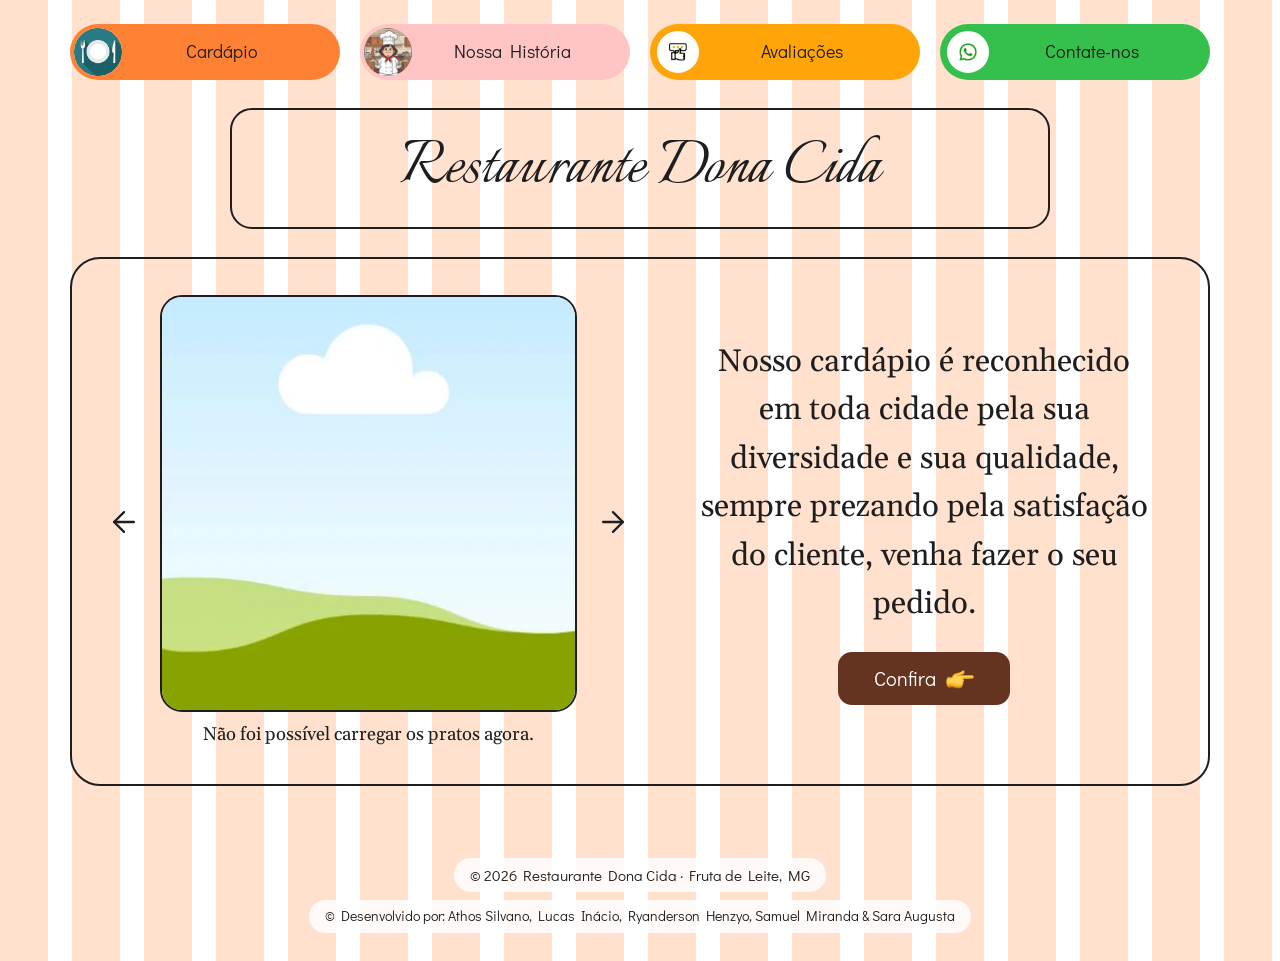
<file: index.html>
<!DOCTYPE html>
<html lang="pt-BR">
  <head>
    <meta charset="UTF-8" />
    <meta name="viewport" content="width=device-width, initial-scale=1.0" />
    <meta name="description" content="Restaurante Dona Cida, em Fruta de Leite (MG): comida mineira feita no fogão a lenha. Veja o cardápio e faça seu pedido." />
    <title>Restaurante Dona Cida</title>
    <link rel="icon" type="image/png" href="img/icone-tudo.png" />
    <link rel="preconnect" href="https://fonts.googleapis.com" />
    <link rel="preconnect" href="https://fonts.gstatic.com" crossorigin />
    <link
      href="https://fonts.googleapis.com/css2?family=Didact+Gothic&family=Gelasio:wght@400;600&family=Italianno&display=swap"
      rel="stylesheet"
    />
    <link rel="stylesheet" href="css/style.css" />
  </head>
  <body class="tema-pessego">
    <main class="pagina">
      <nav class="grupo-pills nav-topo" aria-label="Menu principal">
        <a class="pill pill-laranja" href="cardapio.html">
          <img class="pill-icone" src="img/icone-cardapio.png" alt="" />
          <span class="pill-texto">Cardápio</span>
        </a>
        <a class="pill pill-rosa" href="historia.html">
          <img class="pill-icone" src="img/icone-historia.png" alt="" />
          <span class="pill-texto">Nossa História</span>
        </a>
        <a class="pill pill-ambar" href="avaliacoes.html">
          <img class="pill-icone com-borda" src="img/icone-avaliacoes.png" alt="" />
          <span class="pill-texto">Avaliações</span>
        </a>
        <a class="pill pill-whats" href="contato.html">
          <img class="pill-icone com-borda" src="img/icone-whatsapp.png" alt="" />
          <span class="pill-texto">Contate-nos</span>
        </a>
      </nav>

      <header class="titulo-caixa home-titulo">
        <h1>Restaurante Dona Cida</h1>
      </header>

      <section class="painel home-painel" aria-label="Pratos em destaque">
        <div class="carrossel">
          <button type="button" class="btn-seta" id="carrossel-anterior" aria-label="Prato anterior">
            <span data-icone="seta-esquerda"></span>
          </button>
          <div class="carrossel-centro">
            <div class="carrossel-quadro" id="carrossel-quadro"></div>
            <p class="carrossel-legenda" id="carrossel-legenda" aria-live="polite">Carregando…</p>
          </div>
          <button type="button" class="btn-seta" id="carrossel-proximo" aria-label="Próximo prato">
            <span data-icone="seta-direita"></span>
          </button>
        </div>

        <div class="home-texto">
          <p>
            Nosso cardápio é reconhecido em toda cidade pela sua diversidade e sua qualidade, sempre prezando pela
            satisfação do cliente, venha fazer o seu pedido.
          </p>
          <a class="btn" href="cardapio.html">Confira <img src="img/icone-dedo.png" alt="" width="28" height="28" /></a>
        </div>
      </section>
    </main>

    <footer class="rodape">
      <p>&copy; 2026 Restaurante Dona Cida · Fruta de Leite, MG</p>
      <p>&copy; Desenvolvido por: Athos Silvano, Lucas Inácio, Ryanderson Henzyo, Samuel Miranda &amp; Sara Augusta</p>
    </footer>

    <script type="module" src="js/index.js"></script>
  </body>
</html>
</file>
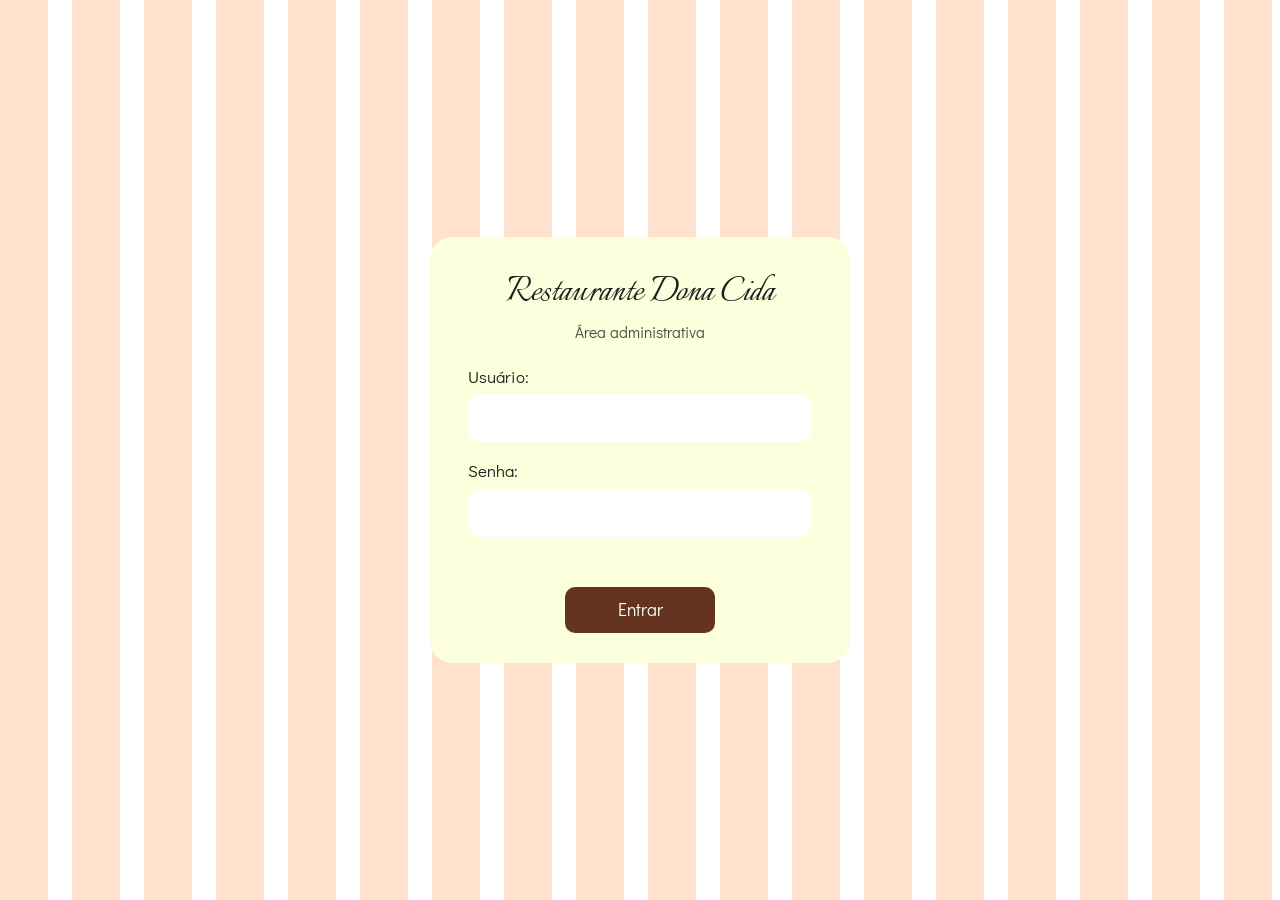
<file: admin/index.html>
<!DOCTYPE html>
<html lang="pt-BR">
  <head>
    <meta charset="UTF-8" />
    <meta name="viewport" content="width=device-width, initial-scale=1.0" />
    <meta name="robots" content="noindex, nofollow" />
    <title>Entrar — Administração Dona Cida</title>
    <link rel="icon" type="image/png" href="../img/icone-tudo.png" />
    <link rel="preconnect" href="https://fonts.googleapis.com" />
    <link rel="preconnect" href="https://fonts.gstatic.com" crossorigin />
    <link
      href="https://fonts.googleapis.com/css2?family=Didact+Gothic&family=Gelasio:wght@400;600&family=Italianno&display=swap"
      rel="stylesheet"
    />
    <link rel="stylesheet" href="../css/style.css" />
  </head>
  <body class="tema-pessego">
    <main class="login-pagina">
      <section class="login-cartao" aria-labelledby="titulo-login">
        <h1 id="titulo-login">Restaurante Dona Cida</h1>
        <p class="aviso">Área administrativa</p>
        <form novalidate>
          <div class="campo">
            <label for="usuario">Usuário:</label>
            <input type="text" id="usuario" name="usuario" autocomplete="username" required />
          </div>
          <div class="campo">
            <label for="senha">Senha:</label>
            <input type="password" id="senha" name="senha" autocomplete="current-password" required />
          </div>
          <p id="erro" class="erro" role="alert"></p>
          <button type="submit" class="btn">Entrar</button>
        </form>
      </section>
    </main>

    <script type="module" src="js/login.js"></script>
  </body>
</html>
</file>
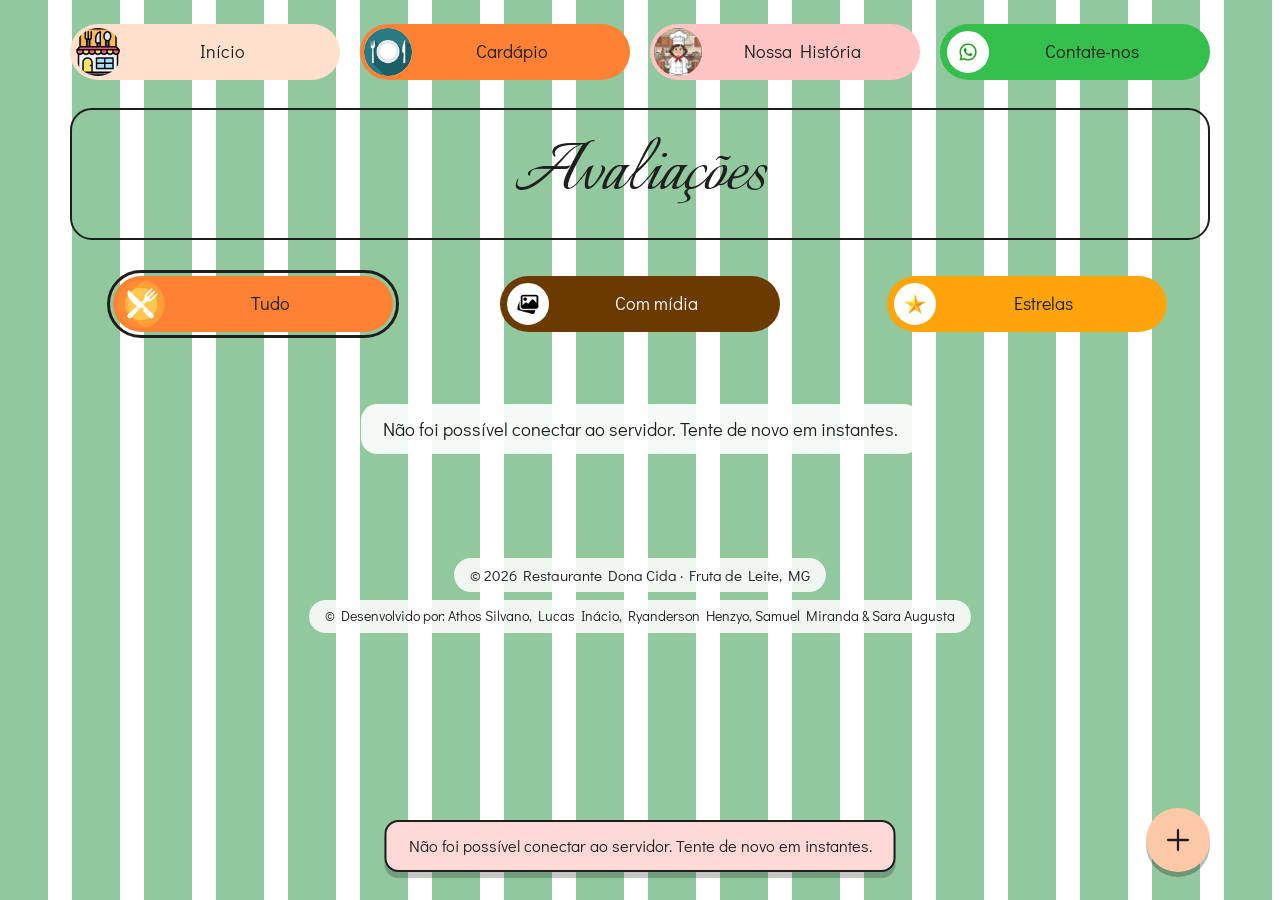
<file: avaliacoes.html>
<!DOCTYPE html>
<html lang="pt-BR">
  <head>
    <meta charset="UTF-8" />
    <meta name="viewport" content="width=device-width, initial-scale=1.0" />
    <meta name="description" content="Veja o que os clientes dizem sobre o Restaurante Dona Cida." />
    <title>Avaliações | Restaurante Dona Cida</title>
    <link rel="icon" type="image/png" href="img/icone-tudo.png" />
    <link rel="preconnect" href="https://fonts.googleapis.com" />
    <link rel="preconnect" href="https://fonts.gstatic.com" crossorigin />
    <link
      href="https://fonts.googleapis.com/css2?family=Didact+Gothic&family=Gelasio:wght@400;600&family=Italianno&display=swap"
      rel="stylesheet"
    />
    <link rel="stylesheet" href="css/style.css" />
    <script>
      UPLOADCARE_PUBLIC_KEY = '0a2348c5eed7dce54a0a';
    </script>
    <script src="https://ucarecdn.com/libs/widget/3.x/uploadcare.full.min.js"></script>
  </head>
  <body class="tema-verde">
    <main class="pagina">

      <nav class="grupo-pills nav-topo" aria-label="Menu principal">
        <a class="pill pill-pessego" href="index.html">
          <img class="pill-icone" src="img/icone-loja.png" alt="" />
          <span class="pill-texto">Início</span>
        </a>
        <a class="pill pill-laranja" href="cardapio.html">
          <img class="pill-icone" src="img/icone-cardapio.png" alt="" />
          <span class="pill-texto">Cardápio</span>
        </a>
        <a class="pill pill-rosa" href="historia.html">
          <img class="pill-icone" src="img/icone-historia.png" alt="" />
          <span class="pill-texto">Nossa História</span>
        </a>
        <a class="pill pill-whats" href="contato.html">
          <img class="pill-icone com-borda" src="img/icone-whatsapp.png" alt="" />
          <span class="pill-texto">Contate-nos</span>
        </a>
      </nav>
      
      <header class="titulo-caixa ">
        <h1>Avaliações</h1>
      </header>

      <nav class="grupo-pills avaliacoes-filtros" id="filtros" aria-label="Filtrar avaliações"></nav>
      <div class="filtro-estrelas" id="filtro-estrelas" hidden></div>

      <section class="lista-avaliacoes" id="lista-avaliacoes" aria-live="polite"></section>
    </main>

    <button type="button" class="btn btn-redondo botao-flutuante" id="btn-avaliar" aria-label="Escrever uma avaliação" title="Escrever uma avaliação">
      <span data-icone="mais"></span>
    </button>

    <footer class="rodape">
      <p>&copy; 2026 Restaurante Dona Cida · Fruta de Leite, MG</p>
      <p>&copy; Desenvolvido por: Athos Silvano, Lucas Inácio, Ryanderson Henzyo, Samuel Miranda &amp; Sara Augusta</p>
    </footer>

    <script type="module" src="js/avaliacoes.js"></script>
  </body>
</html>
</file>
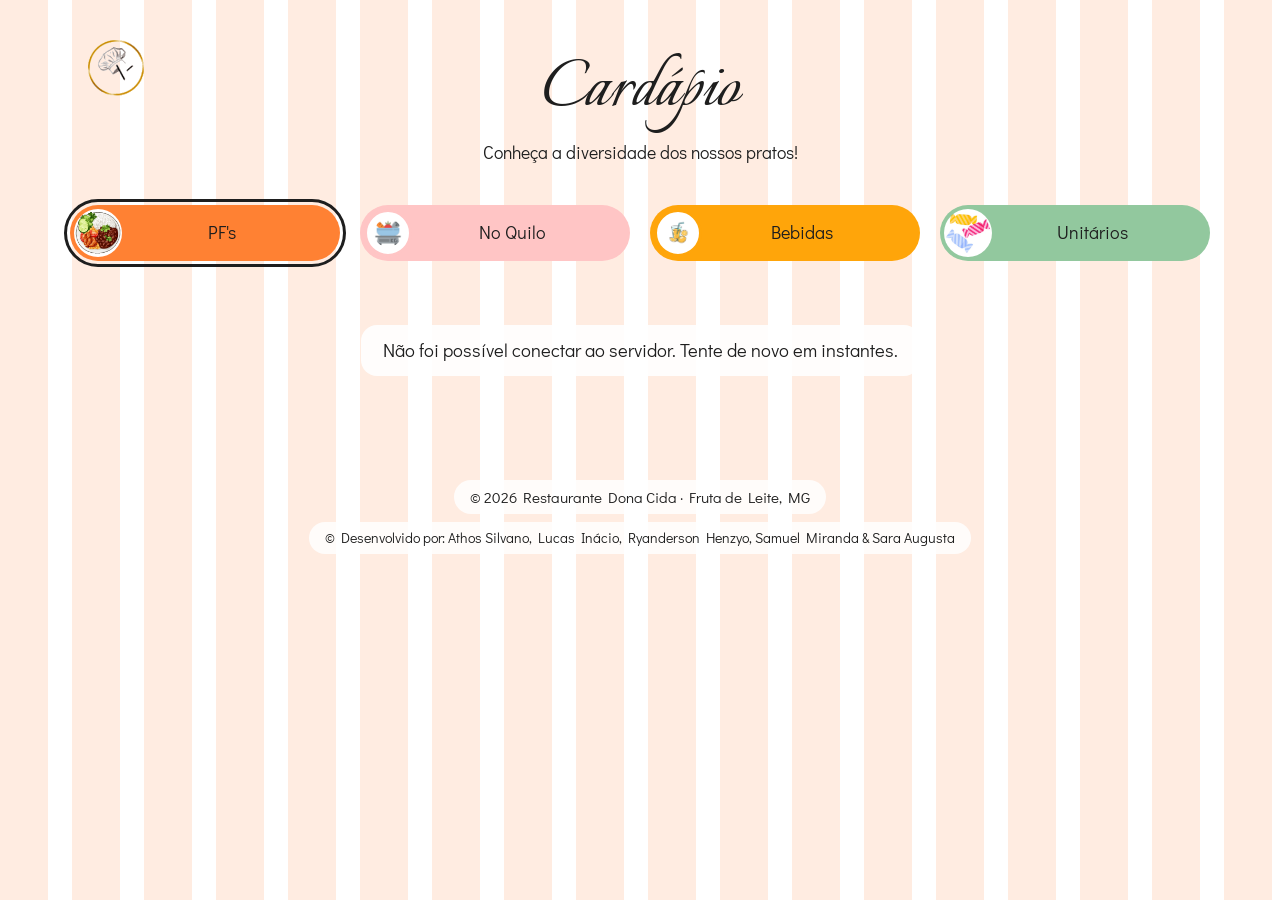
<file: cardapio.html>
<!DOCTYPE html>
<html lang="pt-BR">
  <head>
    <meta charset="UTF-8" />
    <meta name="viewport" content="width=device-width, initial-scale=1.0" />
    <meta name="description" content="Cardápio do Restaurante Dona Cida: comida mineira feita no fogão a lenha em Fruta de Leite (MG)." />
    <title>Cardápio | Restaurante Dona Cida</title>
    <link rel="icon" type="image/png" href="img/icone-tudo.png" />
    <link rel="preconnect" href="https://fonts.googleapis.com" />
    <link rel="preconnect" href="https://fonts.gstatic.com" crossorigin />
    <link
      href="https://fonts.googleapis.com/css2?family=Didact+Gothic&family=Gelasio:wght@400;600&family=Italianno&display=swap"
      rel="stylesheet"
    />
    <link rel="stylesheet" href="css/style.css" />
    <script>
      UPLOADCARE_PUBLIC_KEY = '0a2348c5eed7dce54a0a';
    </script>
    <script src="https://ucarecdn.com/libs/widget/3.x/uploadcare.full.min.js"></script>
  </head>
  <body class="tema-claro">
    <main class="pagina">

      <header class="titulo-caixa sem-borda">
        <a class="logo-link" href="index.html" aria-label="Voltar ao início">
          <img src="img/seta.gif" alt="Seta de Retorno Personalizada" width="56" height="61" />
        </a>
        <h1>Cardápio</h1>
        <p class="subtitulo">Conheça a diversidade dos nossos pratos!</p>
      </header>

      <nav class="grupo-pills cardapio-abas" id="abas" aria-label="Categorias do cardápio"></nav>

      <section class="grade-pratos" id="grade-pratos" aria-live="polite"></section>
    </main>

    <footer class="rodape">
      <p>&copy; 2026 Restaurante Dona Cida · Fruta de Leite, MG</p>
      <p>&copy; Desenvolvido por: Athos Silvano, Lucas Inácio, Ryanderson Henzyo, Samuel Miranda &amp; Sara Augusta</p>
    </footer>

    <script type="module" src="js/cardapio.js"></script>
  </body>
</html>
</file>
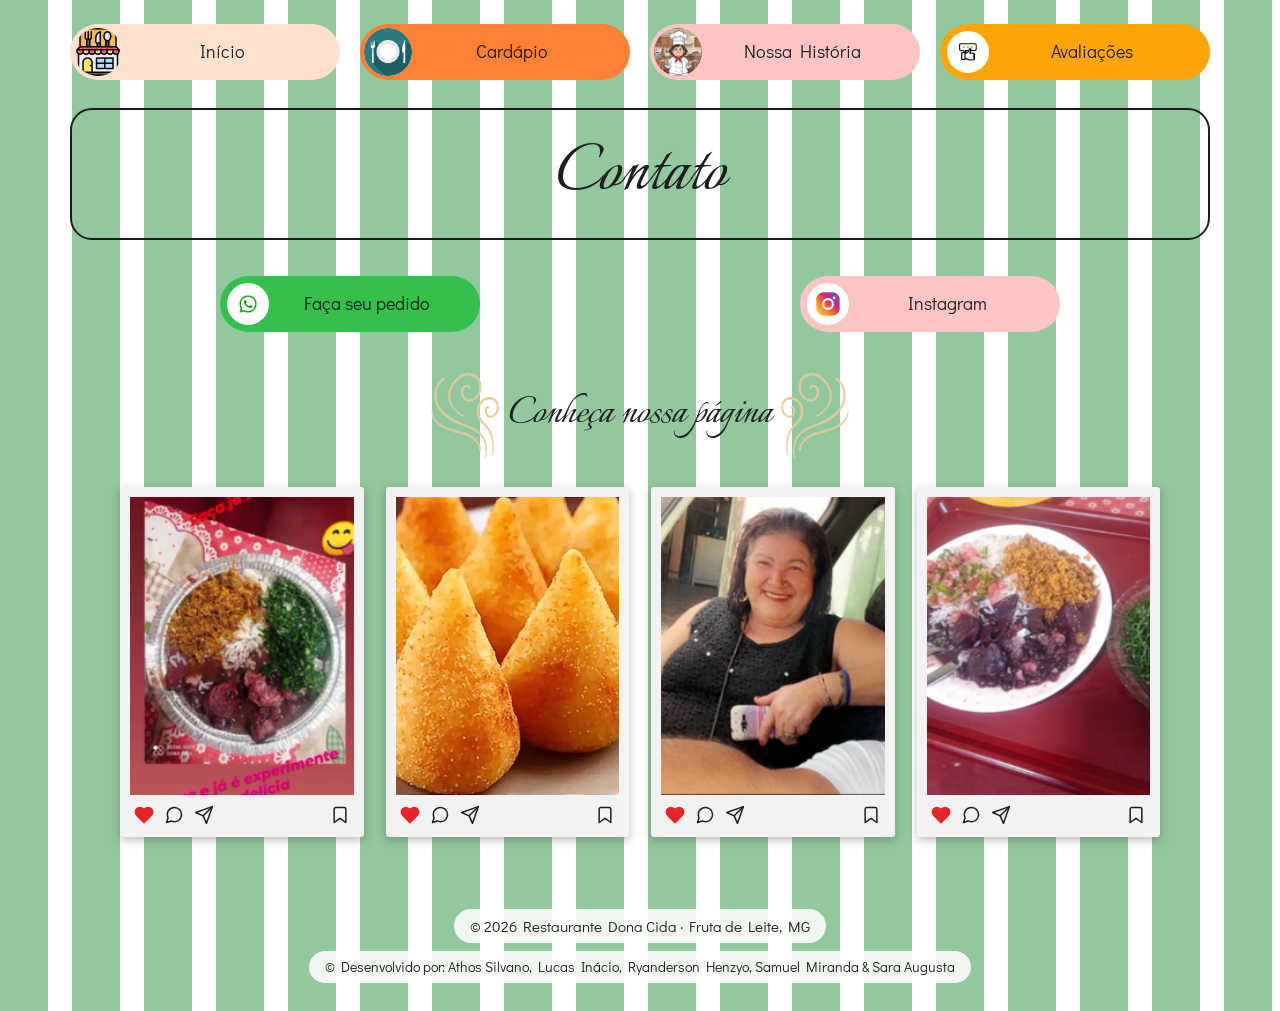
<file: contato.html>
<!DOCTYPE html>
<html lang="pt-BR">
  <head>
    <meta charset="UTF-8" />
    <meta name="viewport" content="width=device-width, initial-scale=1.0" />
    <meta name="description" content="Contato e WhatsApp do Restaurante Dona Cida, em Fruta de Leite (MG)." />
    <title>Contato | Restaurante Dona Cida</title>
    <link rel="icon" type="image/png" href="img/icone-tudo.png" />
    <link rel="preconnect" href="https://fonts.googleapis.com" />
    <link rel="preconnect" href="https://fonts.gstatic.com" crossorigin />
    <link
      href="https://fonts.googleapis.com/css2?family=Didact+Gothic&family=Gelasio:wght@400;600&family=Italianno&display=swap"
      rel="stylesheet"
    />
    <link rel="stylesheet" href="css/style.css" />
  </head>
  <body class="tema-verde">
    <main class="pagina">
      
      <nav class="grupo-pills nav-topo" aria-label="Menu principal">
        <a class="pill pill-pessego" href="index.html">
          <img class="pill-icone" src="img/icone-loja.png" alt="" />
          <span class="pill-texto">Início</span>
        </a>
        <a class="pill pill-laranja" href="cardapio.html">
          <img class="pill-icone" src="img/icone-cardapio.png" alt="" />
          <span class="pill-texto">Cardápio</span>
        </a>
        <a class="pill pill-rosa" href="historia.html">
          <img class="pill-icone" src="img/icone-historia.png" alt="" />
          <span class="pill-texto">Nossa História</span>
        </a>
        <a class="pill pill-ambar" href="avaliacoes.html">
          <img class="pill-icone com-borda" src="img/icone-avaliacoes.png" alt="" />
          <span class="pill-texto">Avaliações</span>
        </a>
      </nav>
      
      <header class="titulo-caixa ">
        <h1>Contato</h1>
      </header>

      <div class="grupo-pills contato-links">
        <a class="pill pill-whats" id="link-whatsapp" href="#" target="_blank" rel="noopener noreferrer">
          <img class="pill-icone com-borda" src="img/icone-whatsapp.png" alt="" />
          <span class="pill-texto">Faça seu pedido</span>
        </a>
        <a class="pill pill-rosa" id="link-instagram" href="#" target="_blank" rel="noopener noreferrer">
          <img class="pill-icone com-borda" src="img/icone-instagram.svg" alt="" />
          <span class="pill-texto">Instagram</span>
        </a>
      </div>

      <section class="pagina-instagram" aria-labelledby="titulo-pagina">
        <h2 id="titulo-pagina">
          <img src="img/rabisco.png" alt="" />
          Conheça nossa página
          <img class="espelho" src="img/rabisco.png" alt="" />
        </h2>
        <div class="posts" id="posts"></div>
      </section>
    </main>

    <footer class="rodape">
      <p>&copy; 2026 Restaurante Dona Cida · Fruta de Leite, MG</p>
      <p>&copy; Desenvolvido por: Athos Silvano, Lucas Inácio, Ryanderson Henzyo, Samuel Miranda &amp; Sara Augusta</p>
    </footer>

    <script type="module" src="js/contato.js"></script>
  </body>
</html>
</file>
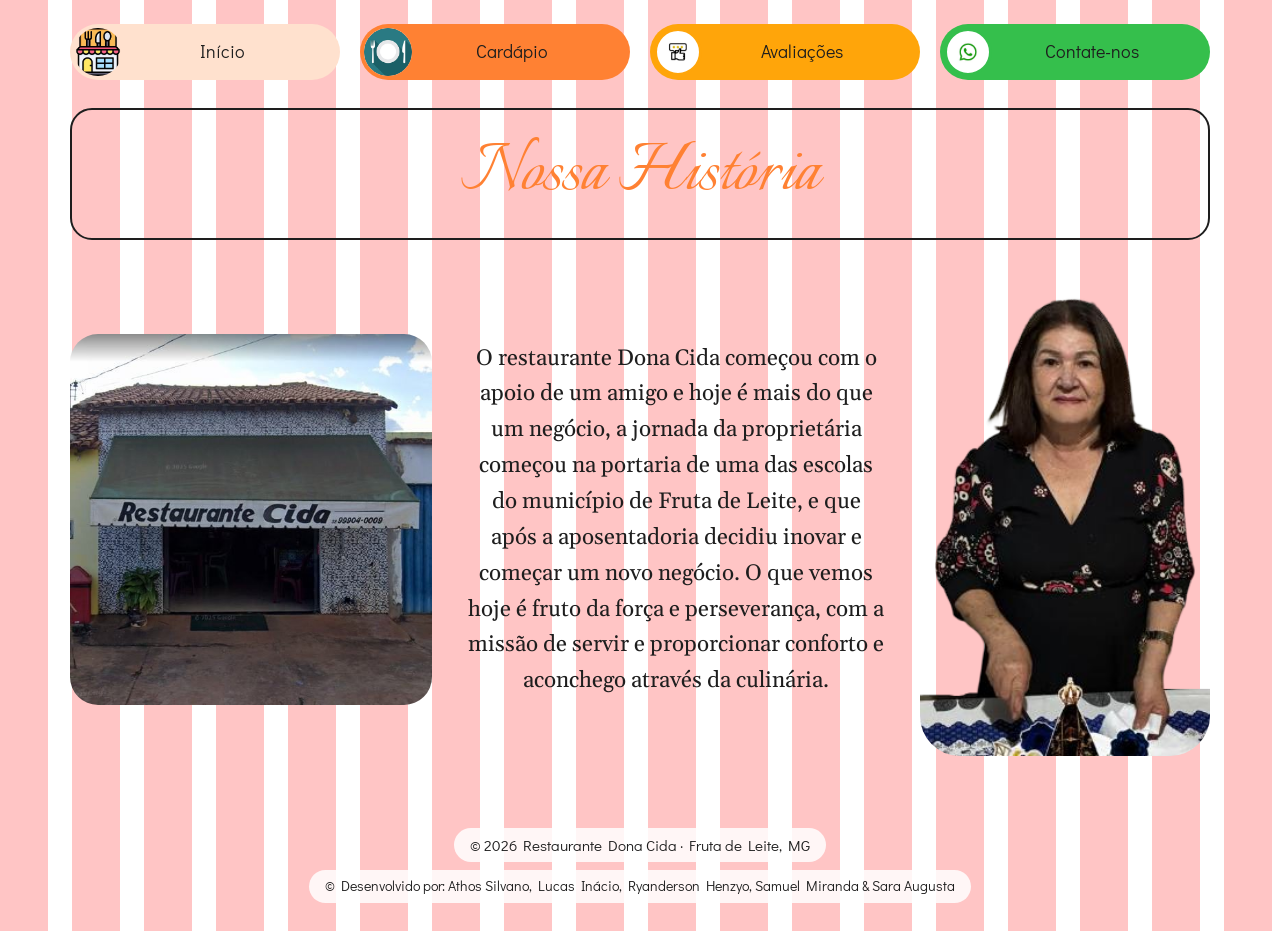
<file: historia.html>
<!DOCTYPE html>
<html lang="pt-BR">
  <head>
    <meta charset="UTF-8" />
    <meta name="viewport" content="width=device-width, initial-scale=1.0" />
    <meta name="description" content="Conheça a história do Restaurante Dona Cida, em Fruta de Leite (MG)." />
    <title>Nossa História | Restaurante Dona Cida</title>
    <link rel="icon" type="image/png" href="img/icone-tudo.png" />
    <link rel="preconnect" href="https://fonts.googleapis.com" />
    <link rel="preconnect" href="https://fonts.gstatic.com" crossorigin />
    <link
      href="https://fonts.googleapis.com/css2?family=Didact+Gothic&family=Gelasio:wght@400;600&family=Italianno&display=swap"
      rel="stylesheet"
    />
    <link rel="stylesheet" href="css/style.css" />
  </head>
  <body class="tema-rosa">
    <main class="pagina">

      <nav class="grupo-pills nav-topo" aria-label="Menu principal">
        <a class="pill pill-pessego" href="index.html">
          <img class="pill-icone" src="img/icone-loja.png" alt="" />
          <span class="pill-texto">Início</span>
        </a>
        <a class="pill pill-laranja" href="cardapio.html">
          <img class="pill-icone" src="img/icone-cardapio.png" alt="" />
          <span class="pill-texto">Cardápio</span>
        </a>
        <a class="pill pill-ambar" href="avaliacoes.html">
          <img class="pill-icone com-borda" src="img/icone-avaliacoes.png" alt="" />
          <span class="pill-texto">Avaliações</span>
        </a>
        <a class="pill pill-whats" href="contato.html">
          <img class="pill-icone com-borda" src="img/icone-whatsapp.png" alt="" />
          <span class="pill-texto">Contate-nos</span>
        </a>
      </nav>

      <header class="titulo-caixa historia-titulo">
        <h1>Nossa História</h1>
      </header>

      <section class="historia">
        <img class="historia-foto fachada" src="img/fachada.jpg" alt="Fachada do Restaurante Dona Cida, com toldo verde" width="525" height="538" />
        <p class="historia-texto">
          O restaurante Dona Cida começou com o apoio de um amigo e hoje é mais do que um negócio, a jornada da
          proprietária começou na portaria de uma das escolas do município de Fruta de Leite, e que após a aposentadoria
          decidiu inovar e começar um novo negócio. O que vemos hoje é fruto da força e perseverança, com a missão de
          servir e proporcionar conforto e aconchego através da culinária.
        </p>
        <img class="historia-foto retrato" src="img/dona-cida.png" alt="Dona Cida, proprietária do restaurante" width="250" height="408" />
      </section>
    </main>

    <footer class="rodape">
      <p>&copy; 2026 Restaurante Dona Cida · Fruta de Leite, MG</p>
      <p>&copy; Desenvolvido por: Athos Silvano, Lucas Inácio, Ryanderson Henzyo, Samuel Miranda &amp; Sara Augusta</p>
    </footer>
  </body>
</html>
</file>
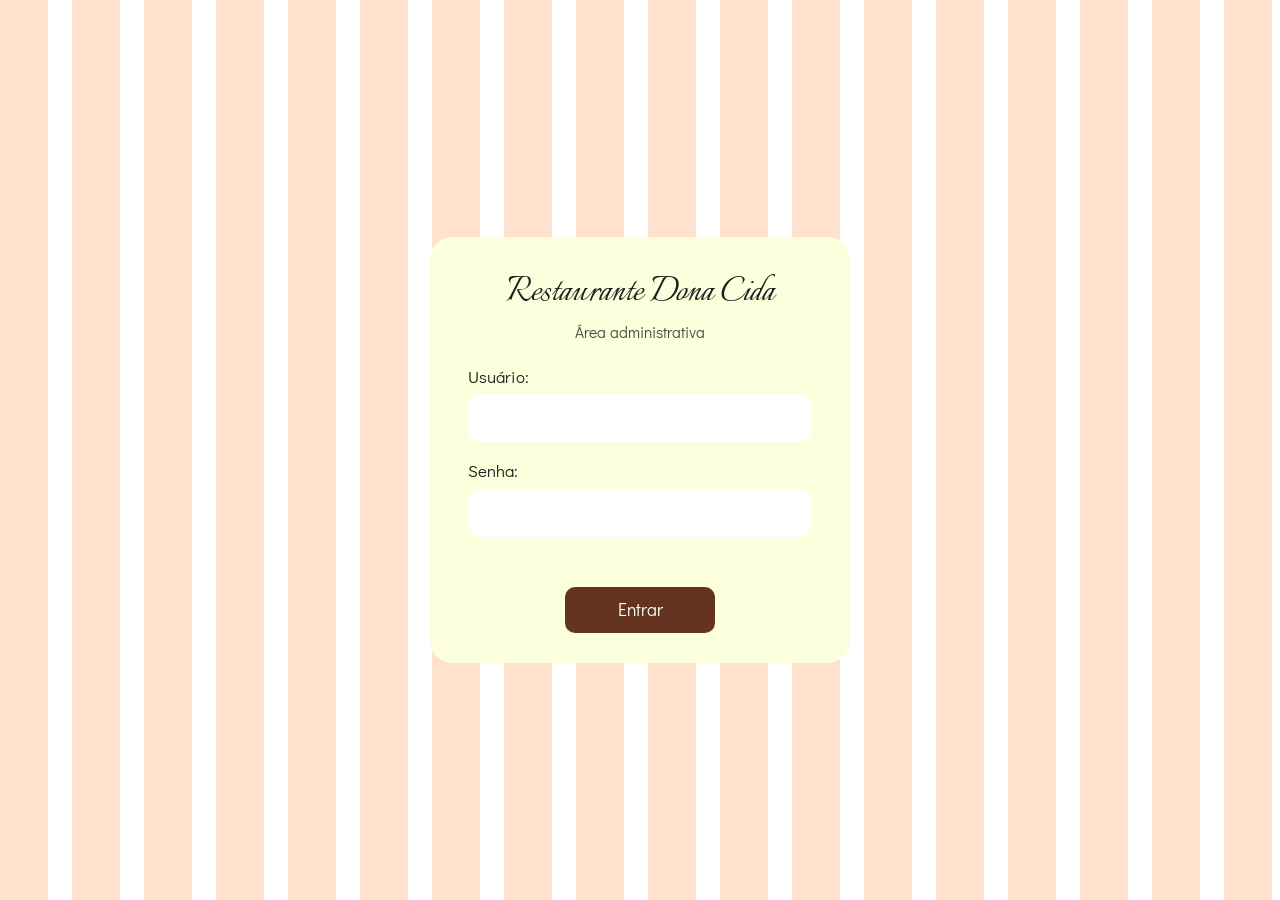
<file: admin/avaliacoes.html>
<!DOCTYPE html>
<html lang="pt-BR">
  <head>
    <meta charset="UTF-8" />
    <meta name="viewport" content="width=device-width, initial-scale=1.0" />
    <meta name="robots" content="noindex, nofollow" />
    <title>Avaliações — Administração Dona Cida</title>
    <link rel="icon" type="image/png" href="../img/icone-tudo.png" />
    <link rel="preconnect" href="https://fonts.googleapis.com" />
    <link rel="preconnect" href="https://fonts.gstatic.com" crossorigin />
    <link
      href="https://fonts.googleapis.com/css2?family=Didact+Gothic&family=Gelasio:wght@400;600&family=Italianno&display=swap"
      rel="stylesheet"
    />
    <link rel="stylesheet" href="../css/style.css" />
  </head>
  <body class="tema-verde">
    <main class="pagina">
      <header class="topo-pagina">
        <a class="btn-seta" href="painel.html" aria-label="Voltar ao painel"><span data-icone="seta-esquerda"></span></a>
        <h1>Avaliações</h1>
      </header>

      <nav class="grupo-pills" id="filtros" aria-label="Filtrar avaliações"></nav>
      <div class="filtro-estrelas" id="filtro-estrelas" hidden></div>

      <section class="painel lista-painel" id="lista" aria-live="polite"></section>
    </main>

    <script type="module" src="js/avaliacoes.js"></script>
  </body>
</html>
</file>
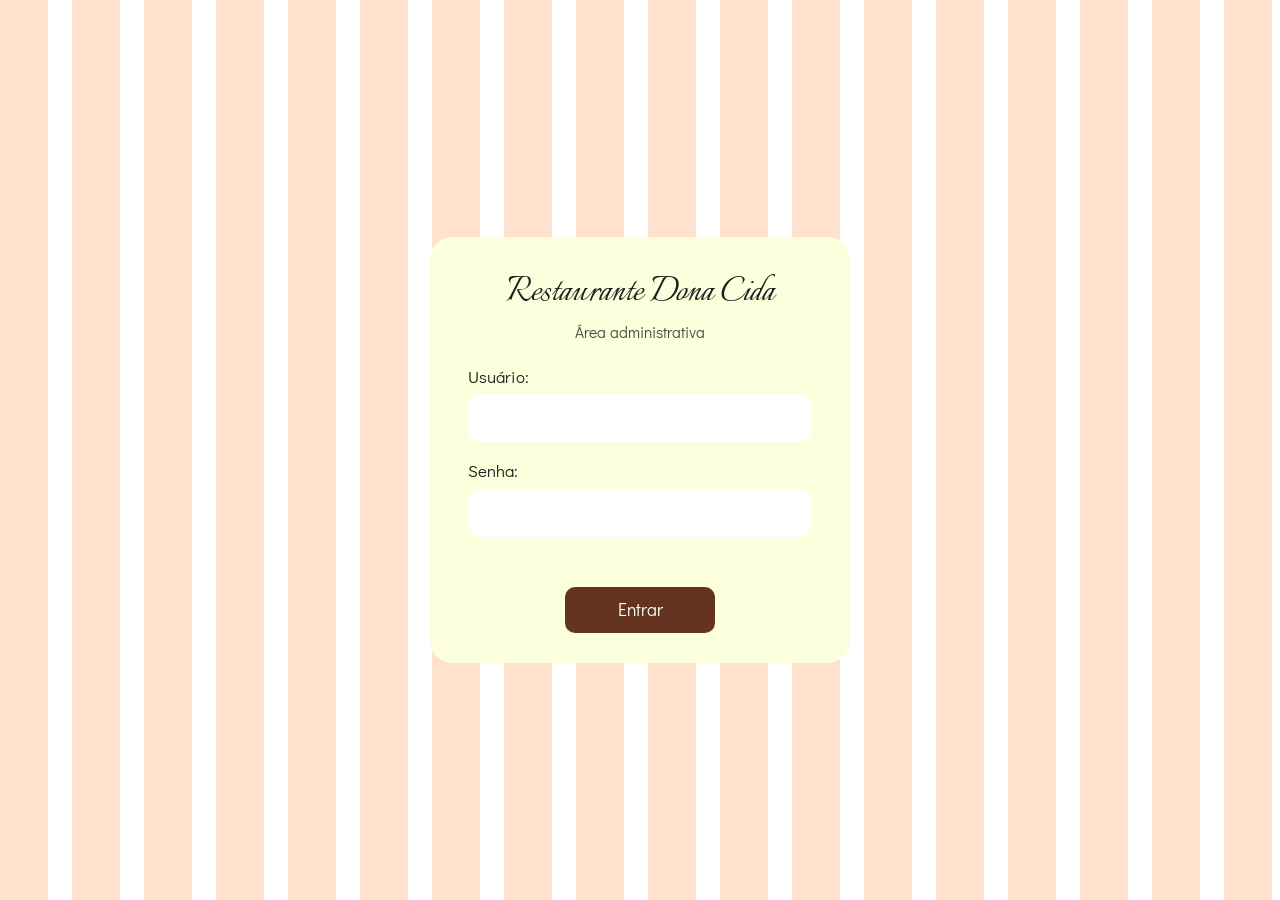
<file: admin/cardapio.html>
<!DOCTYPE html>
<html lang="pt-BR">
  <head>
    <meta charset="UTF-8" />
    <meta name="viewport" content="width=device-width, initial-scale=1.0" />
    <meta name="robots" content="noindex, nofollow" />
    <title>Cardápio — Administração Dona Cida</title>
    <link rel="icon" type="image/png" href="../img/icone-tudo.png" />
    <link rel="preconnect" href="https://fonts.googleapis.com" />
    <link rel="preconnect" href="https://fonts.gstatic.com" crossorigin />
    <link
      href="https://fonts.googleapis.com/css2?family=Didact+Gothic&family=Gelasio:wght@400;600&family=Italianno&display=swap"
      rel="stylesheet"
    />
    <link rel="stylesheet" href="../css/style.css" />
    <script>
      UPLOADCARE_PUBLIC_KEY = '0a2348c5eed7dce54a0a';
    </script>
    <script src="https://ucarecdn.com/libs/widget/3.x/uploadcare.full.min.js"></script>
  </head>
  <body class="tema-claro">
    <main class="pagina">
      <header class="topo-pagina">
        <a class="btn-seta" href="painel.html" aria-label="Voltar ao painel"><span data-icone="seta-esquerda"></span></a>
        <h1>Cardápio</h1>
      </header>

      <nav class="grupo-pills" id="abas" aria-label="Categorias do cardápio"></nav>

      <section class="painel lista-painel" id="lista" aria-live="polite"></section>
    </main>

    <button type="button" class="btn btn-redondo botao-flutuante" id="btn-novo" aria-label="Cadastrar novo prato" title="Novo prato">
      <span data-icone="mais"></span>
    </button>

    <script type="module" src="js/cardapio.js"></script>
  </body>
</html>
</file>
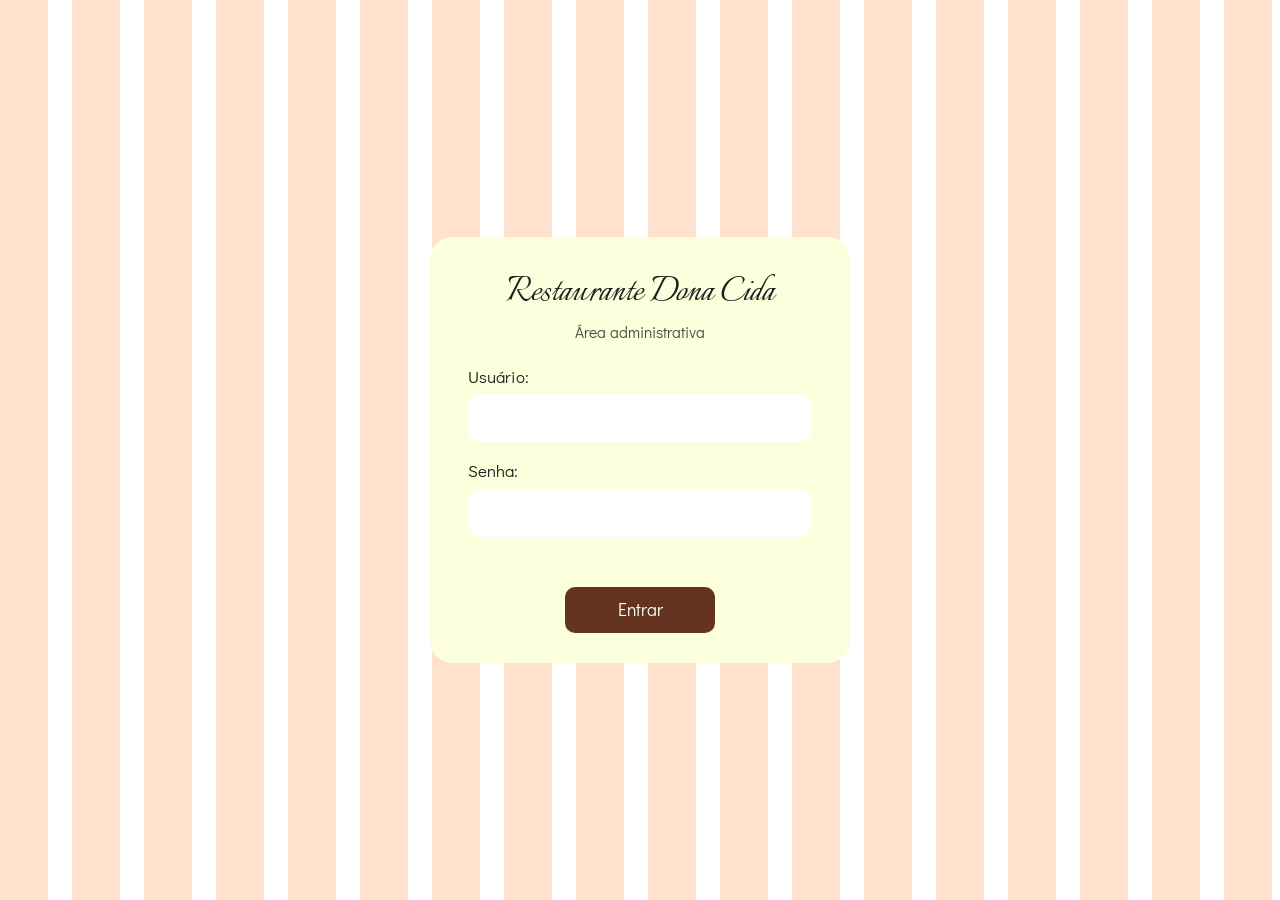
<file: admin/painel.html>
<!DOCTYPE html>
<html lang="pt-BR">
  <head>
    <meta charset="UTF-8" />
    <meta name="viewport" content="width=device-width, initial-scale=1.0" />
    <meta name="robots" content="noindex, nofollow" />
    <title>Painel — Administração Dona Cida</title>
    <link rel="icon" type="image/png" href="../img/icone-tudo.png" />
    <link rel="preconnect" href="https://fonts.googleapis.com" />
    <link rel="preconnect" href="https://fonts.gstatic.com" crossorigin />
    <link
      href="https://fonts.googleapis.com/css2?family=Didact+Gothic&family=Gelasio:wght@400;600&family=Italianno&display=swap"
      rel="stylesheet"
    />
    <link rel="stylesheet" href="../css/style.css" />
  </head>
  <body class="tema-pessego">
    <main class="pagina">
      <div class="painel-topo">
        <header class="titulo-caixa">
          <h1>Restaurante Dona Cida</h1>
        </header>
        <button type="button" class="usuario-atalho" id="btn-usuario" aria-label="Meus dados">
          <span class="circulo"><span data-icone="usuario"></span></span>
          <span class="nome" id="usuario-nome">Usuário</span>
        </button>
      </div>

      <section class="painel painel-principal" aria-label="Atalhos do painel">
        <div class="carrossel">
          <button type="button" class="btn-seta" id="carrossel-anterior" aria-label="Prato anterior">
            <span data-icone="seta-esquerda"></span>
          </button>
          <div class="carrossel-centro">
            <div class="carrossel-quadro" id="carrossel-quadro"></div>
            <p class="carrossel-legenda" id="carrossel-legenda" aria-live="polite">Carregando…</p>
          </div>
          <button type="button" class="btn-seta" id="carrossel-proximo" aria-label="Próximo prato">
            <span data-icone="seta-direita"></span>
          </button>
        </div>

        <nav class="menu-admin" aria-label="Atalhos">
          <a class="pill pill-rosa" href="cardapio.html">
            <img class="pill-icone" src="../img/icone-cardapio.png" alt="" />
            <span class="pill-texto">Editar Cardápio</span>
          </a>
          <a class="pill pill-ambar" href="avaliacoes.html">
            <img class="pill-icone com-borda" src="../img/icone-avaliacoes.png" alt="" />
            <span class="pill-texto">Exibir Avaliações</span>
          </a>
          <a class="pill pill-laranja" id="link-site" href="../index.html" target="_blank">
            <img class="pill-icone com-borda" src="../img/icone-loja.png" alt="" />
            <span class="pill-texto">Site Principal</span>
          </a>
        </nav>
      </section>
    </main>

    <script type="module" src="js/painel.js"></script>
  </body>
</html>
</file>
<file: css/style.css>
/* =========================================================
   Restaurante Dona Cida — style.css ÚNICO (site principal + site admin)

   Índice
     1. Base ............ paleta, tipografia, listras, pílulas, botões, ícones,
                          carrossel, cartões de prato, estrelas, formulários,
                          janelas (<dialog>) e avisos
     2. Compartilhado ... rodapé, botão flutuante, detalhe de avaliação, títulos
     3. Site principal .. início, cardápio, avaliações, história, contato
     4. Site admin ...... login, painel, listas do cardápio e das avaliações
     5. Marcação estática  páginas escritas em HTML puro
     
   ========================================================= */

/* =========================================================
   1. Base
   ========================================================= */

:root {
  /* paleta */
  --pessego: #ffe1ce;
  --pessego-claro: #ffece1;
  --laranja: #ff8133;
  --rosa: #ffc5c5;
  --ambar: #ffa50a;
  --verde: #92c89e;
  --marrom: #643420;
  --marrom-midia: #6b3a00;
  --creme: #fbffdc;
  --estrela: #f2ab1a;
  --whats: #35bf4c;
  --tinta: #1e1e1e;
  --perigo: #b3261e;

  /* tipografia */
  --fonte-titulo: 'Italianno', 'Parisienne', 'Brush Script MT', cursive;
  --fonte-ui: 'Didact Gothic', system-ui, -apple-system, 'Segoe UI', sans-serif;
  --fonte-texto: 'Gelasio', Georgia, 'Times New Roman', serif;

  /* fundo listrado: cada página define a cor da listra em --fundo */
  --fundo: var(--pessego);
  --listra: 48px;
  --vao: 24px;
}

.tema-pessego { --fundo: var(--pessego); }
.tema-claro { --fundo: var(--pessego-claro); }
.tema-rosa { --fundo: var(--rosa); }
.tema-verde { --fundo: var(--verde); }

*,
*::before,
*::after { box-sizing: border-box; }

html { -webkit-text-size-adjust: 100%; }

body {
  margin: 0;
  min-height: 100vh;
  font-family: var(--fonte-ui);
  font-size: 1.05rem;
  line-height: 1.45;
  color: var(--tinta);
  background: repeating-linear-gradient(
    90deg,
    var(--fundo) 0 var(--listra),
    #fff var(--listra) calc(var(--listra) + var(--vao))
  );
}

img { max-width: 100%; display: block; }
a { color: inherit; }
h1, h2, h3, p { margin-top: 0; }
[hidden] { display: none !important; }

:focus-visible {
  outline: 3px solid var(--tinta);
  outline-offset: 3px;
}

.so-leitor {
  position: absolute !important;
  width: 1px; height: 1px;
  overflow: hidden;
  clip: rect(0 0 0 0);
  white-space: nowrap;
}

/* ---------- layout ---------- */
.pagina {
  max-width: 1180px;
  margin: 0 auto;
  padding: 24px 20px 72px;
}

.rodape {
  text-align: center;
  padding: 0 20px 28px;
  font-size: .95rem;
}
.rodape p {
  display: inline-block;
  margin: 0;
  padding: 6px 16px;
  background: rgba(255, 255, 255, .85);
  border-radius: 999px;
}

/* caixa de título com contorno preto — assinatura do wireframe */
.titulo-caixa {
  position: relative;
  border: 2px solid var(--tinta);
  border-radius: 22px;
  padding: 18px 24px;
  text-align: center;
}
.titulo-caixa h1 {
  margin: 0;
  font-family: var(--fonte-titulo);
  font-weight: 400;
  font-size: clamp(2.8rem, 8vw, 5.2rem);
  line-height: 1.1;
}
.titulo-caixa .subtitulo {
  margin: 4px 0 0;
  font-size: 1.1rem;
}
.titulo-caixa .logo-link {
  position: absolute;
  top: 14px; left: 16px;
  display: block;
}
.titulo-caixa .logo-link img { width: 56px; height: auto; }

.titulo-estreito {
  max-width: 760px;
  margin: 8px auto 0;
}

.painel {
  border: 2px solid var(--tinta);
  border-radius: 30px;
  padding: 28px;
}

.titulo-script {
  font-family: var(--fonte-titulo);
  font-weight: 400;
  font-size: clamp(2.2rem, 5vw, 3.2rem);
  line-height: 1.1;
  text-align: center;
  margin: 0 0 16px;
}

/* ---------- botões em pílula (navegação e filtros) ---------- */
.pill {
  --cor: var(--laranja);
  display: inline-flex;
  align-items: center;
  min-height: 56px;
  min-width: 210px;
  padding: 4px 26px 4px 4px;
  border: 0;
  border-radius: 999px;
  background: var(--cor);
  color: var(--tinta);
  font: inherit;
  font-size: 1.12rem;
  text-decoration: none;
  cursor: pointer;
  transition: transform .15s ease, box-shadow .15s ease;
}
.pill:hover { transform: translateY(-2px); box-shadow: 0 4px 0 rgba(30, 30, 30, .35); }
.pill:active { transform: translateY(0); box-shadow: none; }
.pill[aria-pressed='true'] { outline: 3px solid var(--tinta); outline-offset: 3px; }

.pill-icone {
  width: 48px; height: 48px;
  flex: none;
  border-radius: 50%;
  object-fit: cover;
}
.pill-icone.com-borda {
  background: #fff;
  padding: 7px;
  border: 3px solid var(--cor);
  object-fit: contain;
}
.pill-texto { flex: 1; text-align: center; padding-left: 8px; }

.pill-laranja { --cor: var(--laranja); }
.pill-rosa { --cor: var(--rosa); }
.pill-ambar { --cor: var(--ambar); }
.pill-verde { --cor: var(--verde); }
.pill-pessego { --cor: var(--pessego); }
.pill-marrom { --cor: var(--marrom-midia); color: #fff; }
.pill-whats { --cor: var(--whats); }

.grupo-pills {
  display: flex;
  justify-content: space-between;
  gap: 16px 20px;
  flex-wrap: wrap;
}
.grupo-pills .pill { flex: 1 1 210px; max-width: 280px; }

/* ---------- botões comuns ---------- */
.btn {
  display: inline-flex;
  align-items: center;
  justify-content: center;
  gap: 10px;
  min-height: 46px;
  padding: 8px 28px;
  border: 2px solid var(--marrom);
  border-radius: 14px;
  background: var(--marrom);
  color: #fff;
  font: inherit;
  font-size: 1.1rem;
  text-decoration: none;
  cursor: pointer;
  transition: transform .15s ease, filter .15s ease;
}
.btn:hover { filter: brightness(1.15); }
.btn:active { transform: translateY(1px); }
.btn:disabled { opacity: .6; cursor: progress; }
.btn img { width: 28px; height: auto; }

.btn-claro { background: #fff; color: var(--tinta); border-color: var(--tinta); }
.btn-perigo { background: #fff; color: var(--perigo); border-color: var(--perigo); }
.btn-ambar { background: var(--ambar); border-color: var(--tinta); color: var(--tinta); }

.btn-redondo {
  width: 64px; height: 64px;
  padding: 0;
  border-radius: 50%;
  border: 0;
  background: #ffc9a8;
  color: var(--tinta);
}
.btn-redondo .ico svg { width: 34px; height: 34px; stroke-width: 1.6; }

/* ---------- ícones SVG (traços) ---------- */
.ico { display: inline-flex; line-height: 0; }
.ico svg {
  width: 1.4em; height: 1.4em;
  fill: none;
  stroke: currentColor;
  stroke-width: 1.8;
  stroke-linecap: round;
  stroke-linejoin: round;
}
.ico.cheio svg { fill: currentColor; }

.btn-icone {
  display: inline-grid;
  place-items: center;
  width: 40px; height: 40px;
  padding: 0;
  border: 0;
  border-radius: 10px;
  background: transparent;
  color: var(--tinta);
  cursor: pointer;
}
.btn-icone:hover { background: rgba(30, 30, 30, .08); }
.btn-icone .ico svg { width: 26px; height: 26px; }

.btn-seta {
  flex: none;
  display: grid;
  place-items: center;
  width: 48px; height: 48px;
  border: 0;
  border-radius: 50%;
  background: transparent;
  color: var(--tinta);
  cursor: pointer;
}
.btn-seta:hover { background: rgba(255, 255, 255, .6); }
.btn-seta .ico svg { width: 34px; height: 34px; stroke-width: 1.6; }
.btn-seta:disabled { opacity: .25; cursor: default; }

/* ---------- carrossel ---------- */
.carrossel {
  display: flex;
  align-items: center;
  gap: 12px;
}
.carrossel-centro { flex: 1; min-width: 0; }
.carrossel-quadro {
  position: relative;
  width: 100%;
  max-width: 440px;
  margin: 0 auto;
  aspect-ratio: 1;
  border: 2px solid var(--tinta);
  border-radius: 22px;
  overflow: hidden;
  background: #fff;
}
.carrossel-quadro img { width: 100%; height: 100%; object-fit: cover; }
.carrossel-slide {
  position: absolute;
  inset: 0;
  opacity: 0;
  visibility: hidden;
  transition: opacity .9s ease, visibility 0s linear .9s;
}
.carrossel-slide.ativo {
  opacity: 1;
  visibility: visible;
  transition: opacity .9s ease, visibility 0s;
}
.carrossel-slide a { display: block; height: 100%; }
.carrossel-legenda {
  margin: 10px 0 0;
  text-align: center;
  font-family: var(--fonte-texto);
  font-size: 1.15rem;
}

/* ---------- cartões de prato ---------- */
.grade-pratos {
  display: grid;
  grid-template-columns: repeat(auto-fit, minmax(220px, 300px));
  justify-content: center;
  gap: 30px 48px;
  max-width: 1040px;
  margin: 32px auto 0;
}
.prato-card {
  display: flex;
  flex-direction: column;
  align-items: stretch;
  gap: 8px;
  padding: 0;
  border: 0;
  background: none;
  font: inherit;
  text-align: center;
  cursor: pointer;
}
.prato-foto {
  position: relative;
  aspect-ratio: 4 / 3;
  border: 2px solid var(--tinta);
  border-radius: 22px;
  overflow: hidden;
  background: #fff;
}
.prato-foto img {
  width: 100%; height: 100%;
  object-fit: cover;
  transition: transform .25s ease;
}
.prato-card:hover .prato-foto img { transform: scale(1.04); }
.prato-nome { font-size: 1.25rem; }
.prato-preco { font-size: 1rem; opacity: .75; margin-top: -6px; }
.selo-destaque {
  position: absolute;
  top: 10px; right: 10px;
  display: inline-flex;
  align-items: center;
  gap: 4px;
  padding: 3px 10px 3px 6px;
  border-radius: 999px;
  background: var(--creme);
  border: 2px solid var(--tinta);
  font-size: .85rem;
}
.selo-destaque .ico { color: var(--estrela); }
.selo-destaque .ico svg { width: 16px; height: 16px; fill: currentColor; }

.estado-vazio {
  grid-column: 1 / -1;
  text-align: center;
  padding: 32px 16px;
  font-size: 1.15rem;
}
.estado-vazio p { background: rgba(255, 255, 255, .9); display: inline-block; padding: 12px 22px; border-radius: 16px; margin: 0; }

/* ---------- estrelas ---------- */
.estrelas {
  color: var(--estrela);
  letter-spacing: 2px;
  white-space: nowrap;
}
.estrelas .apagada { color: #cfc2b1; }

.nota-opcoes {
  display: inline-flex;
  flex-direction: row-reverse;
  justify-content: flex-end;
}
.nota-opcoes input { position: absolute; opacity: 0; pointer-events: none; }
.nota-opcoes label {
  font-size: 2.4rem;
  line-height: 1;
  padding: 0 3px;
  color: #cfc2b1;
  cursor: pointer;
}
.nota-opcoes input:checked ~ label,
.nota-opcoes label:hover,
.nota-opcoes label:hover ~ label { color: var(--estrela); }
.nota-opcoes input:focus-visible + label { outline: 3px solid var(--tinta); border-radius: 6px; }

.filtro-estrelas {
  display: flex;
  justify-content: center;
  flex-wrap: wrap;
  gap: 10px;
  margin-top: 18px;
}
.chip-estrela {
  min-width: 64px;
  padding: 6px 14px;
  border: 2px solid var(--tinta);
  border-radius: 999px;
  background: #fff;
  font: inherit;
  cursor: pointer;
}
.chip-estrela .estrelas { letter-spacing: 0; }
.chip-estrela[aria-pressed='true'] { background: var(--ambar); }

/* ---------- formulários ---------- */
.campo { display: flex; flex-direction: column; gap: 6px; margin-bottom: 16px; }
.campo > label,
.campo > legend,
.rotulo { font-size: 1.05rem; }
.campo .dica { font-size: .9rem; opacity: .75; }

input[type='text'],
input[type='email'],
input[type='password'],
input[type='number'],
select,
textarea {
  width: 100%;
  padding: 10px 16px;
  border: 2px solid var(--tinta);
  border-radius: 14px;
  background: #fff;
  color: var(--tinta);
  font: inherit;
}
textarea { resize: vertical; min-height: 96px; border-radius: 16px; }
fieldset { border: 0; padding: 0; margin: 0 0 16px; }
legend { padding: 0; }

.erro {
  min-height: 1.4em;
  margin: 0 0 12px;
  color: var(--perigo);
  font-size: .98rem;
}

.acoes-form {
  display: flex;
  justify-content: flex-end;
  flex-wrap: wrap;
  gap: 12px;
  margin-top: 8px;
}

/* botão do widget de upload (Uploadcare) combinando com o site */
.uploadcare--widget__button {
  border-radius: 999px !important;
  background: var(--laranja) !important;
  color: var(--tinta) !important;
  font-family: var(--fonte-ui) !important;
}
.uploadcare--widget__button:hover { filter: brightness(1.08); }
.uploadcare--widget__file-name { font-family: var(--fonte-ui); }

/* ---------- janelas (cartões cinza dos wireframes) ---------- */
dialog.modal {
  width: min(920px, calc(100vw - 28px));
  max-height: calc(100vh - 28px);
  padding: 0;
  border: 2px solid var(--tinta);
  border-radius: 28px;
  background: var(--creme);
  color: var(--tinta);
  overflow: auto;
}
dialog.modal.estreito { width: min(560px, calc(100vw - 28px)); }
dialog.modal::backdrop { background: rgba(100, 52, 32, .5); }
dialog.modal[open] { animation: modal-entra .18s ease-out; }
@keyframes modal-entra {
  from { opacity: 0; transform: translateY(10px) scale(.985); }
  to { opacity: 1; transform: none; }
}
.modal-corpo { position: relative; padding: 30px 34px 32px; }
.modal-fechar {
  position: absolute;
  top: 14px; right: 14px;
  z-index: 2;
  display: grid;
  place-items: center;
  width: 42px; height: 42px;
  padding: 0;
  border: 2px solid var(--tinta);
  border-radius: 50%;
  background: #fff;
  color: var(--tinta);
  cursor: pointer;
}
.modal-fechar:hover { background: var(--pessego); }
.modal-titulo {
  margin: 0 48px 18px 0;
  font-family: var(--fonte-titulo);
  font-weight: 400;
  font-size: clamp(2.2rem, 5vw, 3rem);
  line-height: 1.1;
}
.modal-carregando { padding: 40px 0; text-align: center; font-size: 1.1rem; }

/* ---------- avisos (toasts) ---------- */
.toast {
  position: fixed;
  left: 50%;
  bottom: 28px;
  z-index: 1000;
  max-width: calc(100vw - 32px);
  transform: translateX(-50%);
  padding: 12px 22px;
  border: 2px solid var(--tinta);
  border-radius: 14px;
  background: var(--creme);
  font-size: 1.02rem;
  box-shadow: 0 6px 0 rgba(30, 30, 30, .25);
  animation: toast-entra .2s ease-out;
}
.toast-sucesso { background: #d9f3df; }
.toast-erro { background: #ffd9d6; }
@keyframes toast-entra {
  from { opacity: 0; transform: translate(-50%, 10px); }
  to { opacity: 1; transform: translate(-50%, 0); }
}

/* ---------- responsivo e movimento ---------- */
@media (max-width: 820px) {
  :root { --listra: 36px; --vao: 18px; }
  .painel { padding: 20px 16px; border-radius: 24px; }
  .grade-pratos { grid-template-columns: repeat(2, minmax(0, 1fr)); gap: 24px 22px; }
  .modal-corpo { padding: 24px 20px 26px; }
  .titulo-caixa .logo-link { position: static; margin: 0 auto 4px; width: 56px; }
}
@media (max-width: 480px) {
  .grade-pratos { gap: 20px 14px; }
  .prato-nome { font-size: 1.05rem; }
  .pill { min-width: 0; font-size: 1rem; }
  .grupo-pills .pill { flex-basis: 100%; max-width: none; }
}
@media (prefers-reduced-motion: reduce) {
  *, *::before, *::after { animation: none !important; transition: none !important; }
}

/* =========================================================
   2. Compartilhado entre os dois sites
   ========================================================= */

/* rodapé com mais de uma linha (direitos + créditos do grupo) */
.rodape {
  display: flex;
  flex-direction: column;
  align-items: center;
  gap: 8px;
}
.rodape p + p { font-size: .88rem; }

/* painel logo abaixo da caixa de título (páginas com conteúdo estático) */
.titulo-caixa + .painel { margin-top: 24px; }

/* botão "+" fixo no canto (nova avaliação / novo prato) */
.botao-flutuante {
  position: fixed;
  right: max(20px, calc((100vw - 1180px) / 2 + 20px));
  bottom: 28px;
  z-index: 20;
  box-shadow: 0 5px 0 rgba(30, 30, 30, .3);
}

/* texto secundário (data, prato, nº da avaliação) */
.meta { font-size: .95rem; opacity: .8; }

/* janela "ver avaliação": igual no site do cliente e no admin */
.avaliacao-detalhe { display: grid; gap: 14px; }
.avaliacao-detalhe .cabecalho { display: flex; align-items: center; gap: 14px; }
.avaliacao-detalhe .avatar,
.avaliacao-detalhe .avatar-inicial {
  flex: none;
  display: grid;
  place-items: center;
  width: 60px; height: 60px;
  border: 2px solid var(--tinta);
  border-radius: 50%;
  object-fit: cover;
  font-size: 1.5rem;
}
.avaliacao-detalhe .avatar { background: #fff; }
.avaliacao-detalhe .avatar-inicial { background: var(--rosa); }
.avaliacao-detalhe blockquote {
  margin: 0;
  padding: 14px 18px;
  border-left: 5px solid var(--laranja);
  border-radius: 8px;
  background: #fff;
  font-family: var(--fonte-texto);
  font-size: 1.12rem;
  line-height: 1.55;
}
.avaliacao-detalhe .midia-grande {
  width: 100%;
  max-height: 400px;
  object-fit: contain;
  border: 2px solid var(--tinta);
  border-radius: 18px;
  background: #fff;
}

/* título em letra cursiva dentro de um painel (seções do cardápio, avaliações…) */
.painel > h2,
.cardapio-secao > h2 {
  margin: 0 0 14px;
  font-family: var(--fonte-titulo);
  font-weight: 400;
  font-size: clamp(2rem, 4.5vw, 2.8rem);
  line-height: 1.1;
  text-align: center;
}
.painel > h2:not(:first-child) { margin-top: 34px; }

/* <button class="btn"><a href="…">Entrar</a></button>: o link ocupa o botão inteiro,
   então o clique funciona mesmo na borda e o texto herda a cor do botão */
.btn > a {
  display: inline-flex;
  align-items: center;
  justify-content: center;
  align-self: stretch;
  margin: -8px -28px;
  padding: 8px 28px;
  color: inherit;
  text-decoration: none;
}

/* =========================================================
   3. Site principal (cliente)
   ========================================================= */

/* ---------- início ---------- */
.nav-topo { margin-bottom: 28px; }
.home-titulo { max-width: 820px; margin: 0 auto 28px; }
.home-titulo h1 { font-size: clamp(2.6rem, 7vw, 4.6rem); }
.home-painel {
  display: grid;
  grid-template-columns: minmax(0, 1.05fr) minmax(0, 1fr);
  align-items: center;
  gap: 32px;
  padding: 36px 28px;
}
.home-texto { text-align: center; }
.home-texto p {
  margin: 0 auto 24px;
  max-width: 24ch;
  font-family: var(--fonte-texto);
  font-size: clamp(1.4rem, 2.6vw, 1.95rem);
  line-height: 1.55;
}
.home-texto .btn { font-size: 1.25rem; padding: 10px 34px; }
.carrossel-quadro a { display: block; height: 100%; }

/* ---------- cardápio ---------- */
.cardapio-abas { margin-top: 20px; }
.cardapio-abas .pill { flex: 1 1 200px; }

/* janela do prato */
.prato-detalhe {
  display: grid;
  grid-template-columns: minmax(0, 5fr) minmax(0, 6fr);
  gap: 30px;
  align-items: start;
}
.prato-detalhe .prato-foto { aspect-ratio: 1; }
.prato-info h2 {
  margin: 0 40px 6px 0;
  font-family: var(--fonte-texto);
  font-size: clamp(1.5rem, 3vw, 2rem);
  line-height: 1.2;
}
.prato-categoria {
  display: inline-block;
  margin-bottom: 10px;
  padding: 2px 14px;
  border-radius: 999px;
  background: var(--rosa);
  font-size: .95rem;
}
.prato-valor { font-size: 1.7rem; margin: 6px 0 12px; }
.prato-descricao { font-family: var(--fonte-texto); line-height: 1.6; margin-bottom: 20px; }
.prato-avaliacoes { margin-top: 28px; padding-top: 20px; border-top: 2px dashed rgba(30, 30, 30, .35); }
.prato-avaliacoes h3 { font-size: 1.2rem; margin-bottom: 12px; }
.mini-avaliacao {
  display: grid;
  grid-template-columns: 44px 1fr;
  gap: 4px 12px;
  align-items: start;
  padding: 10px 0;
}
.mini-avaliacao + .mini-avaliacao { border-top: 1px solid rgba(30, 30, 30, .15); }
.mini-avaliacao .avatar,
.mini-avaliacao .avatar-inicial { width: 44px; height: 44px; font-size: 1.2rem; }
.mini-avaliacao p { margin: 2px 0 0; font-family: var(--fonte-texto); }

/* ---------- avaliações ---------- */
.avaliacoes-filtros { margin: 36px 0 8px; justify-content: space-around; }
.lista-avaliacoes {
  display: flex;
  flex-direction: column;
  gap: 40px;
  max-width: 920px;
  margin: 40px auto 0;
}
.avaliacao { position: relative; }
.balao {
  position: relative;
  display: flex;
  align-items: center;
  justify-content: space-between;
  gap: 24px;
  width: 100%;
  padding: 18px 28px;
  border: 0;
  border-radius: 6px;
  background: var(--creme);
  color: var(--tinta);
  font: inherit;
  text-align: left;
  cursor: pointer;
}
.balao::after {
  content: '';
  position: absolute;
  left: 34px; bottom: -24px;
  width: 36px; height: 26px;
  background: var(--creme);
  clip-path: polygon(0 0, 100% 0, 0 100%);
}
.balao:hover { filter: brightness(.97); }
.balao-texto {
  flex: 1;
  margin: 0;
  font-family: var(--fonte-texto);
  font-size: 1.1rem;
  line-height: 1.5;
  text-align: center;
}
.balao-lado { display: flex; align-items: center; gap: 18px; }
.balao .estrelas { font-size: clamp(1.5rem, 3.4vw, 2.2rem); letter-spacing: 3px; }
.balao-midia {
  width: 84px; height: 84px;
  border: 2px solid var(--tinta);
  border-radius: 12px;
  object-fit: cover;
}
.avaliacao-autor {
  display: flex;
  align-items: center;
  gap: 14px;
  margin-top: 6px;
}
.avatar {
  flex: none;
  width: 66px; height: 66px;
  border-radius: 50%;
  object-fit: cover;
  background: #fff;
  border: 3px solid #fff;
}
.avatar-inicial {
  display: grid;
  place-items: center;
  width: 66px; height: 66px;
  flex: none;
  border-radius: 50%;
  border: 3px solid #fff;
  background: var(--rosa);
  font-size: 1.6rem;
}
.avaliacao-autor .quem {
  padding: 4px 14px;
  border-radius: 999px;
  background: rgba(255, 255, 255, .9);
  font-size: .98rem;
}
.nota-leitura { display: flex; align-items: center; gap: 10px; }

/* janela de avaliação (visualizar) */
/* ---------- nossa história ---------- */
.historia-titulo h1 { color: var(--laranja); }
.historia {
  display: grid;
  grid-template-columns: minmax(0, 1fr) minmax(0, 1.15fr) minmax(0, .8fr);
  align-items: center;
  gap: 36px;
  margin-top: 44px;
}
.historia-texto {
  margin: 0;
  font-family: var(--fonte-texto);
  font-size: clamp(1.15rem, 1.8vw, 1.4rem);
  line-height: 1.6;
  text-align: center;
  text-wrap: balance;
}
.historia-foto { border-radius: 28px; width: 100%; height: auto; }
.historia-foto.retrato { max-width: 300px; margin: 0 auto; border-radius: 28px 28px 40px 40px; }

/* ---------- contato ---------- */
.contato-links { margin-top: 36px; justify-content: space-around; }
.contato-links .pill { flex: 0 1 260px; }
.pagina-instagram { margin-top: 40px; }
.pagina-instagram h2 {
  display: flex;
  align-items: center;
  justify-content: center;
  gap: 8px;
  margin: 0 0 28px;
  font-family: var(--fonte-titulo);
  font-weight: 400;
  font-size: clamp(2rem, 5vw, 3rem);
}
.pagina-instagram h2 img { width: 70px; opacity: .9; }
.pagina-instagram h2 img.espelho { transform: scaleX(-1); }
.posts {
  display: grid;
  grid-template-columns: repeat(4, minmax(0, 1fr));
  gap: 22px;
  max-width: 1040px;
  margin: 0 auto;
}
.polaroid {
  display: block;
  padding: 10px 10px 0;
  background: #f2f2f2;
  border-radius: 3px;
  box-shadow: 0 3px 10px rgba(30, 30, 30, .3);
  text-decoration: none;
  transition: transform .2s ease;
}
.polaroid:hover { transform: translateY(-4px) rotate(-.6deg); }
.polaroid img { width: 100%; aspect-ratio: 3 / 4; object-fit: cover; background: #fff; }
.polaroid-rodape {
  display: flex;
  align-items: center;
  gap: 10px;
  padding: 10px 4px 12px;
}
.polaroid-rodape .ico svg { width: 20px; height: 20px; }
.polaroid-rodape .coracao { color: #e5252a; }
.polaroid-rodape .coracao svg { fill: currentColor; }
.polaroid-rodape .salvar { margin-left: auto; }

@media (max-width: 960px) {
  .historia { grid-template-columns: 1fr; gap: 28px; }
  .historia-foto.retrato { max-width: 240px; }
  .historia .fachada { order: 1; }
  .historia .historia-texto { order: 2; }
  .historia .retrato { order: 3; }
  .posts { grid-template-columns: repeat(2, minmax(0, 1fr)); }
}
@media (max-width: 820px) {
  .home-painel { grid-template-columns: 1fr; padding: 24px 14px; }
  .prato-detalhe { grid-template-columns: 1fr; }
  .prato-detalhe .prato-foto { aspect-ratio: 4 / 3; }
  .balao { flex-direction: column; align-items: flex-start; padding: 16px 18px; gap: 12px; }
  .balao-lado { align-self: flex-end; }
  .balao-texto { text-align: left; }
}

.balao-midia-video {
  display: grid;
  place-items: center;
  background: var(--marrom-midia);
  color: #fff;
  font-size: 1.8rem;
}
.titulo-caixa.sem-borda { border-color: transparent; }

/* =========================================================
   4. Site administrativo
   ========================================================= */

/* ---------- login ---------- */
.login-pagina {
  display: grid;
  place-items: center;
  min-height: 100vh;
  padding: 24px 16px;
}
.login-cartao {
  width: min(420px, 100%);
  padding: 34px 38px 30px;
  border-radius: 22px;
  background: var(--creme);
}
.login-cartao h1 {
  margin: 0 0 4px;
  font-family: var(--fonte-titulo);
  font-weight: 400;
  font-size: 2.6rem;
  line-height: 1.1;
  text-align: center;
}
.login-cartao .aviso { margin: 0 0 20px; text-align: center; font-size: .98rem; opacity: .8; }
.login-cartao input { border-color: transparent; }
.login-cartao .btn { display: flex; margin: 8px auto 0; min-width: 150px; border-radius: 10px; }

/* ---------- painel inicial ---------- */
.painel-topo {
  display: grid;
  grid-template-columns: 1fr minmax(0, 760px) 1fr;
  align-items: start;
  gap: 16px;
}
.painel-topo .titulo-caixa { grid-column: 2; }
.usuario-atalho {
  grid-column: 3;
  justify-self: end;
  display: flex;
  flex-direction: column;
  align-items: center;
  gap: 4px;
  max-width: 120px;
  padding: 0;
  border: 0;
  background: none;
  color: var(--tinta);
  font: inherit;
  font-size: .95rem;
  cursor: pointer;
}
.usuario-atalho .circulo {
  display: grid;
  place-items: center;
  width: 80px; height: 80px;
  border-radius: 50%;
  background: #fdffce;
}
.usuario-atalho .circulo .ico svg { width: 42px; height: 42px; stroke-width: 1.6; }
.usuario-atalho:hover .circulo { filter: brightness(.95); }
.usuario-atalho .nome { max-width: 120px; overflow: hidden; text-overflow: ellipsis; white-space: nowrap; }

.painel-principal {
  display: grid;
  grid-template-columns: minmax(0, 1.2fr) minmax(0, 1fr);
  align-items: center;
  gap: 32px;
  margin-top: 36px;
  padding: 36px 28px;
}
.menu-admin { display: flex; flex-direction: column; align-items: center; gap: 36px; }
.menu-admin .pill { width: min(280px, 100%); min-height: 66px; font-size: 1.2rem; }
.menu-admin .pill-icone { width: 58px; height: 58px; }

/* ---------- listas (cardápio e avaliações) ---------- */
.topo-pagina { display: grid; grid-template-columns: 56px 1fr 56px; align-items: center; margin-bottom: 20px; }
.topo-pagina h1 {
  margin: 0;
  font-family: var(--fonte-titulo);
  font-weight: 400;
  font-size: clamp(2.8rem, 7vw, 4.2rem);
  line-height: 1.1;
  text-align: center;
}
.topo-pagina .btn-seta { width: 56px; height: 56px; }
.topo-pagina .btn-seta .ico svg { width: 42px; height: 42px; }

.lista-painel { margin-top: 28px; padding: 14px; border-radius: 22px; }
.linha {
  display: grid;
  grid-template-columns: 28px 56px minmax(0, 1.2fr) minmax(0, 1.4fr) auto;
  align-items: center;
  gap: 12px;
  min-height: 52px;
  margin-bottom: 10px;
  padding: 4px 12px;
  border: 1.5px solid var(--tinta);
  border-radius: 10px;
  background: var(--creme);
  font-size: 1.15rem;
}
.linha:last-child { margin-bottom: 0; }
.linha .ico svg { width: 24px; height: 24px; }
.linha .id { opacity: .85; }
.linha .nome,
.linha .descricao {
  overflow: hidden;
  text-overflow: ellipsis;
  white-space: nowrap;
}
.linha .acoes { display: flex; align-items: center; gap: 2px; justify-content: flex-end; }
.linha .btn-icone .ico svg { width: 26px; height: 26px; }
.linha .btn-destaque[aria-pressed='true'] { color: var(--estrela); }
.linha .btn-destaque[aria-pressed='true'] .ico svg { fill: currentColor; }
.linha .nota { display: inline-flex; align-items: center; gap: 4px; }
.linha .nota .ico { color: var(--estrela); }
.linha .nota .ico svg { fill: currentColor; stroke-width: 1; }
.selo-site {
  padding: 0 10px;
  border-radius: 999px;
  background: #d9f3df;
  font-size: .85rem;
  white-space: nowrap;
}
.linha-avaliacao { grid-template-columns: 28px 56px minmax(0, 1fr) minmax(0, 1.6fr) auto; }
.linha-avaliacao .nota-e-selo { display: flex; align-items: center; gap: 10px; }

/* ---------- janelas do admin ---------- */
.foto-previa {
  width: 160px;
  aspect-ratio: 4 / 3;
  object-fit: cover;
  border: 2px solid var(--tinta);
  border-radius: 14px;
  background: #fff;
}
.campos-duplos { display: grid; grid-template-columns: 1fr 1fr; gap: 0 16px; }
.resumo-prato {
  margin: 0 0 16px;
  padding: 8px 14px;
  border-radius: 12px;
  background: #fff;
  font-size: .98rem;
}
.destaque-opcao { display: flex; align-items: center; gap: 10px; margin-bottom: 16px; }
.destaque-opcao input { width: 20px; height: 20px; accent-color: var(--laranja); }

.estado-lista { padding: 28px 12px; text-align: center; font-size: 1.1rem; }

@media (max-width: 820px) {
  .painel-topo { grid-template-columns: 1fr auto; }
  .painel-topo .titulo-caixa { grid-column: 1; grid-row: 1; }
  .usuario-atalho { grid-column: 2; grid-row: 1; }
  .painel-principal { grid-template-columns: 1fr; padding: 24px 14px; }
  .linha { grid-template-columns: 24px minmax(0, 1fr) auto; font-size: 1.05rem; }
  .linha .id { display: none; }
  .linha .preco { grid-column: 2; grid-row: 2; font-size: .95rem; opacity: .8; }
  .linha .acoes { grid-column: 3; grid-row: 1 / span 2; }
  .linha-avaliacao { grid-template-columns: 24px minmax(0, 1fr) auto; }
  .linha-avaliacao .descricao { grid-column: 2; grid-row: 2; font-size: .95rem; }
  .linha-avaliacao .nota-e-selo { grid-column: 3; grid-row: 1 / span 2; flex-direction: column; align-items: flex-end; gap: 2px; }
  .campos-duplos { grid-template-columns: 1fr; }
}

.painel-topo .titulo-caixa h1 { font-size: clamp(2.4rem, 6vw, 4.2rem); }
.foto-previa { margin-bottom: 14px; }


/* =========================================================
   5. Marcação estática (páginas feitas só em HTML, ainda sem JS)
   Têm o mesmo visual dos componentes gerados pelo JS.
   ========================================================= */

/* cardápio de exemplo: <div class="cardapio-secao"><h2>…</h2><article class="prato">…</article></div> */
.cardapio-secao {
  display: grid;
  grid-template-columns: repeat(3, minmax(0, 1fr));
  gap: 12px;
}
.cardapio-secao > h2 { grid-column: 1 / -1; margin-bottom: 4px; }
.cardapio-secao + .cardapio-secao { margin-top: 32px; }
.cardapio-secao ~ .home-texto { margin-top: 34px; }
.prato {
  padding: 12px 18px 14px;
  border: 1.5px solid var(--tinta);
  border-radius: 12px;
  background: var(--creme);
}
.prato h3 { margin: 0 0 4px; font-size: 1.25rem; }
.prato p { margin: 0; font-family: var(--fonte-texto); font-size: 1rem; line-height: 1.5; }

/* lista de avaliações escrita à mão: <ul class="lista-avaliacoes"><li class="avaliacao">…</li></ul> */
ul.lista-avaliacoes {
  list-style: none;
  padding: 0;
}
.painel .lista-avaliacoes {
  gap: 12px;
  margin: 0 auto;
}
li.avaliacao {
  padding: 14px 20px;
  border: 1.5px solid var(--tinta);
  border-radius: 12px;
  background: var(--creme);
  font-family: var(--fonte-texto);
}
li.avaliacao strong { font-family: var(--fonte-ui); font-size: 1.1rem; }
li.avaliacao [aria-label$='estrelas'] {
  margin-left: 8px;
  color: var(--estrela);
  letter-spacing: 2px;
  white-space: nowrap;
}
li.avaliacao p { margin: 6px 0 0; line-height: 1.5; }

/* formulário escrito à mão: <form class="formulario"> label + campo, sem .campo */
.formulario {
  display: grid;
  gap: 6px;
  max-width: 620px;
  margin: 0 auto;
  padding: 22px 26px 24px;
  border: 2px solid var(--tinta);
  border-radius: 22px;
  background: var(--creme);
}
.formulario label { margin-top: 8px; font-size: 1.05rem; }
.formulario label:first-child { margin-top: 0; }
.formulario .btn { justify-self: end; margin-top: 16px; }

@media (max-width: 960px) {
  .cardapio-secao { grid-template-columns: repeat(2, minmax(0, 1fr)); }
}
@media (max-width: 820px) {
  .formulario { padding: 18px 16px 20px; }
}
@media (max-width: 560px) {
  .cardapio-secao { grid-template-columns: 1fr; }
}
</file>
